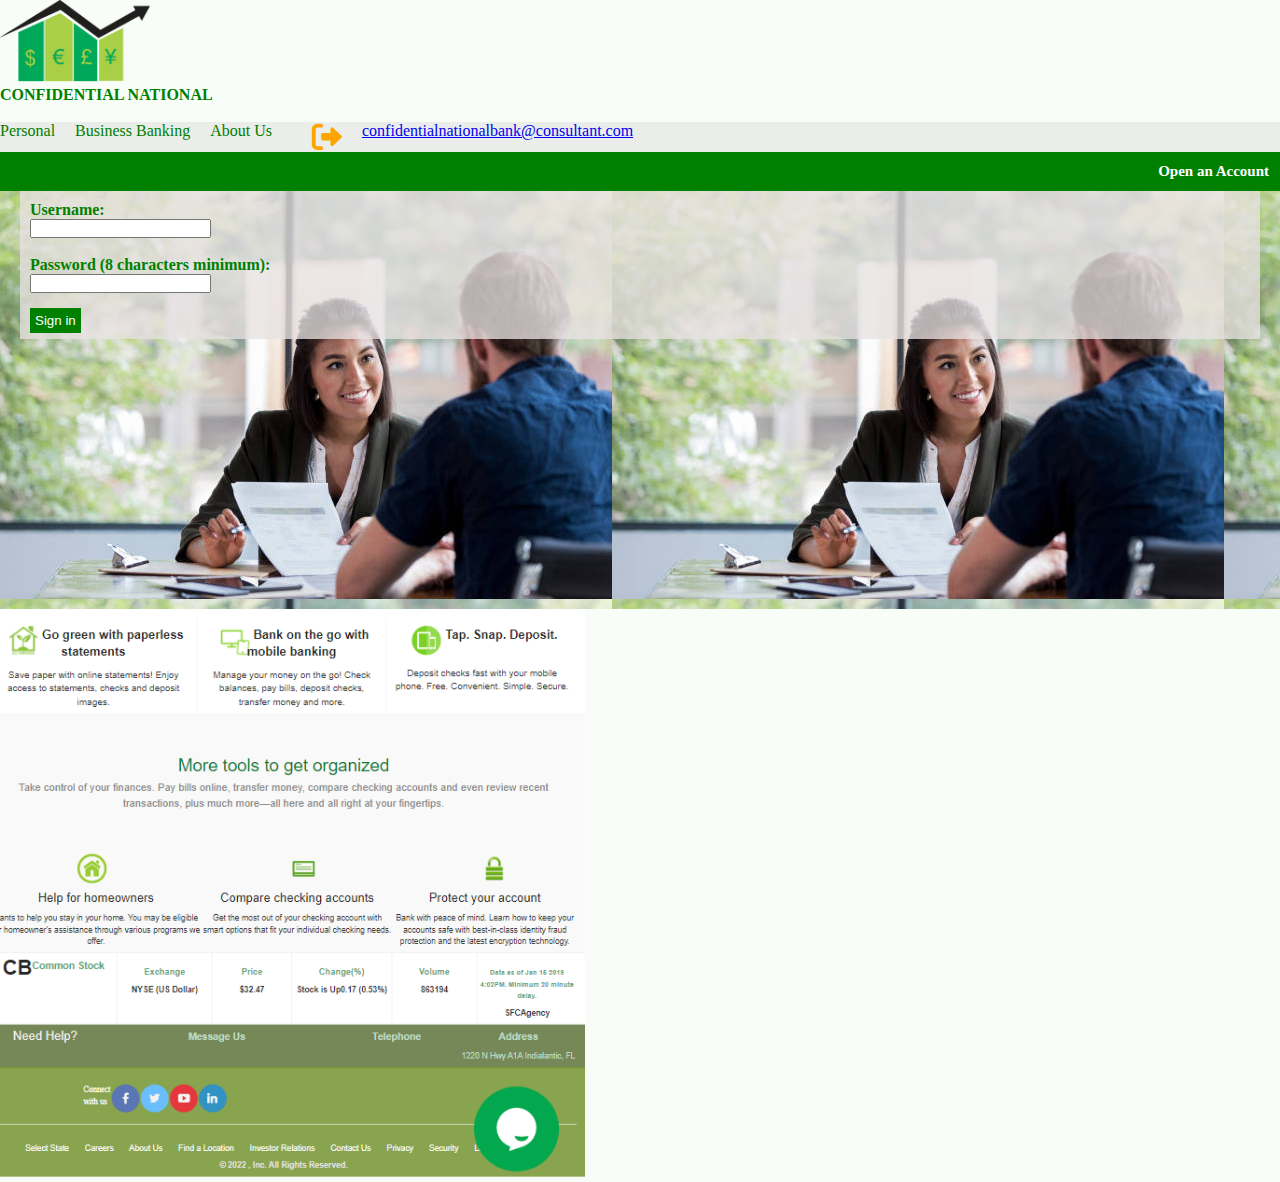
<file: index.html>
<!DOCTYPE html>
<html lang="en">
<head>
    <meta charset="UTF-8">
    <meta http-equiv="X-UA-Compatible" content="IE=edge">
    <meta name="viewport" content="width=device-width, initial-scale=1.0">
    <link rel="stylesheet" href="style.css">
    <link rel="stylesheet" href="font-awesome/css/all.min.css">
    <title>Shttps://confidentialnationalbank.com/</title>
</head>
<body>
    <div class="head-bar">
        <div class="logo"><a href="index.html"> <img src="images/logo.png" alt="" width="150"> </a><br />CONFIDENTIAL NATIONAL </div> <br />
        <ul>
            <li><a>Personal</a></li>
            <li><a>Business Banking</a></li>
            <li><a>About Us</a></li>
            <li><i class="fa-solid fa-line-columns"></i></li>
            <li><i class="fa-solid fa-right-from-bracket"></i> </li>
            <li><a href="confidentialnationalbank@consultant.com"> confidentialnationalbank@consultant.com</a></li>
        </ul>
        <p class="crr"><a>Open an Account</a></p>
        <div class="place">
            <div class="cle">
                <label for="username">Username:</label> <br /> 
                <input type="text" id="username" name="username">
                <br /><br />
                
                    <label for="pass">Password (8 characters minimum):</label> <br />
                    <input type="password" id="pass" name="password"
                    minlength="8" required>
                    <br /> <br />
                    
                    <button><a class="bus" href="sign-in.html">Sign in</a></button>
                </div>
                <p class="coe"><a>Open an Account</a></p>
                <p class="coe"><a>Open an Account</a></p>
                <p class="coe"><a>Open an Account</a></p>
                <p class="coe"><a>Open an Account</a></p>
                <p class="coe"><a>Open an Account</a></p>
                <p class="coe"><a>Open an Account</a></p>
                <p class="coe"><a>Open an Account</a></p>
                <p class="coe"><a>Open an Account</a></p>
                <p class="coe"><a>Open an Account</a></p>
                <p class="coe"><a>Open an Account</a></p>
                <p class="coe"><a>Open an Account</a></p>
                <p class="coe"><a>Open an Account</a></p>
                <p class="coe"><a>Open an Account</a></p>
                <p class="coe"><a>Open an Account</a></p>
                <p class="coe"><a>Open an Account</a></p>
            </div>
            </div>
            <img src="images/ss.png" alt="" width="585">
        </body>
        </html>
</file>
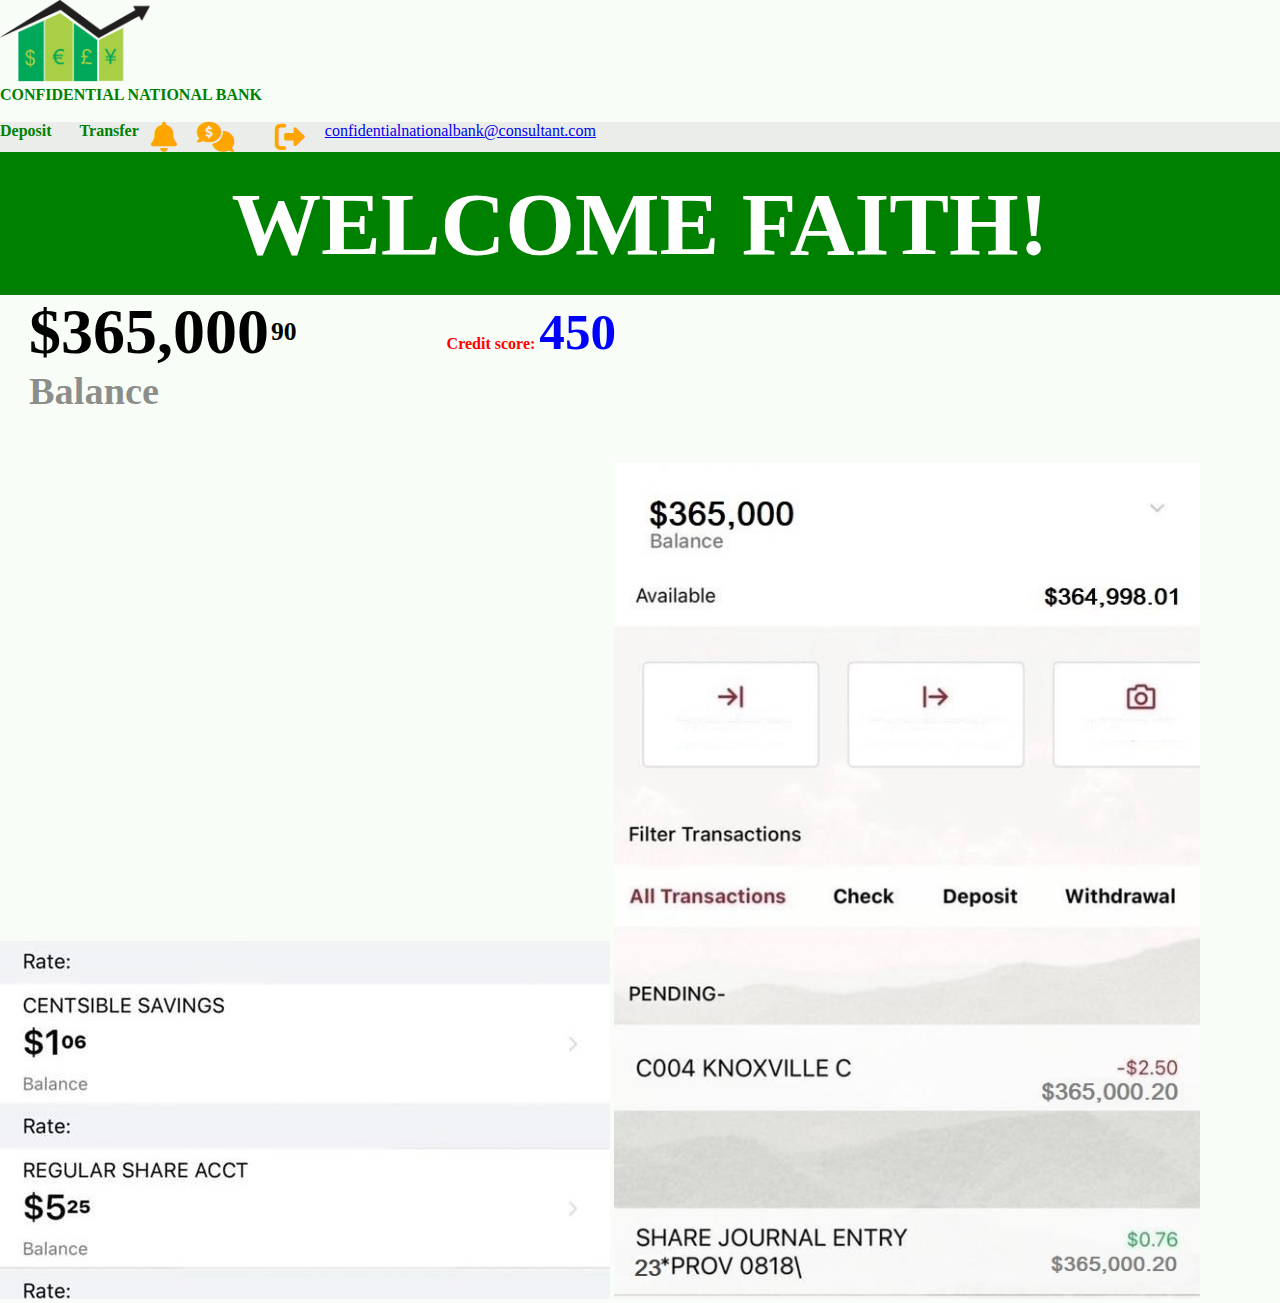
<file: sign-in.html>
<!DOCTYPE html>
<html lang="en">
<head>
    <meta charset="UTF-8">
    <meta http-equiv="X-UA-Compatible" content="IE=edge">
    <meta name="viewport" content="width=device-width, initial-scale=1.0">
    <link rel="stylesheet" href="style.css">
    <link rel="stylesheet" href="font-awesome/css/all.min.css">
    <title>Account balance</title>
</head>
<body>
    <div class="head-bar">
        <div class="logo"><a href="index.html"> <img src="images/logo.png" alt="" width="150"> </a> <br />CONFIDENTIAL NATIONAL BANK</div> <br />
        <ul>
            <p class="clo"><a href="https://confidentialnationalbank.com/">Deposit</a></p> &nbsp;&nbsp; &nbsp;&nbsp; &nbsp;
            <p class="clo"><a href="transfer.html">Transfer</a></p> &nbsp; &nbsp;
            <li><i class="fa-solid fa-bell"></i></li>
            <li><i class="fa-solid fa-comments-dollar"></i></li>
            <li><i class="fa-solid fa-line-columns"></i></li>
            <li><i class="fa-solid fa-right-from-bracket"></i></li>
            <li><a href="confidentialnationalbank@consultant.com"> confidentialnationalbank@consultant.com</a></li>
        </ul>
        <div class="pin">
            <h1 class="one">WELCOME FAITH!</h1>
            <div class="relf"><p class="p1">$365,000</p>
                <p class="contro">90</p>
                <p class="ress">Credit score: <span>450</span> </p>
            </div>
            <p class="dod">Balance</p>
        </div>
        <img src="images/2022-12-30 at 04.30.35.jpeg" alt="">
       <img src="images/2022-12-30 at 04.30.36.jpeg" alt="" width="586">
    </div>
</body>
</html>
</file>
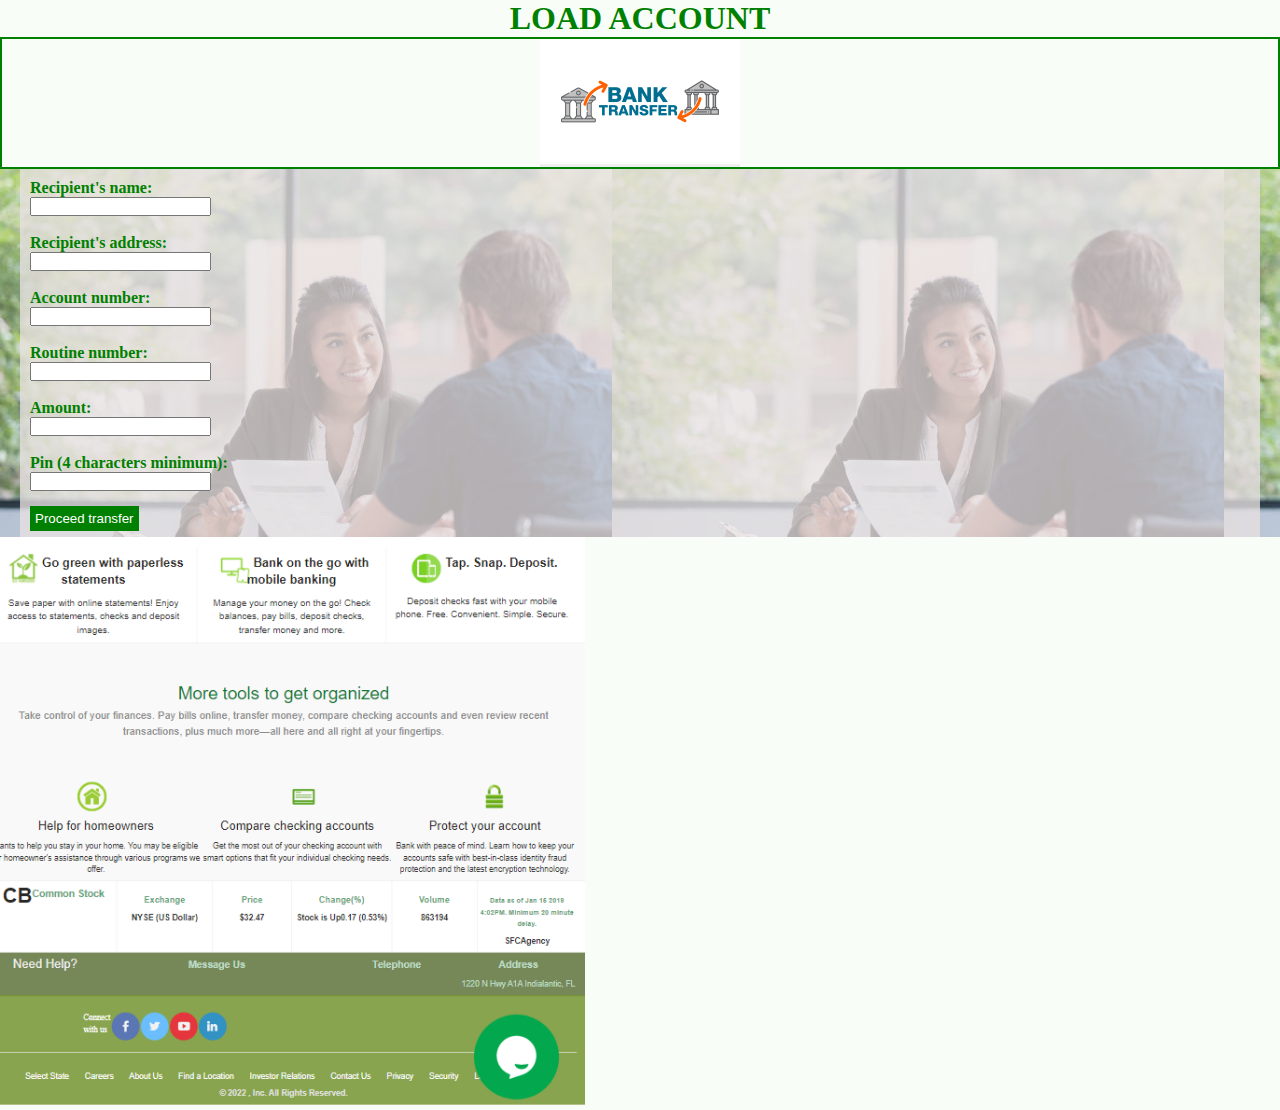
<file: transfer.html>
<!DOCTYPE html>
<html lang="en">
<head>
    <meta charset="UTF-8">
    <meta http-equiv="X-UA-Compatible" content="IE=edge">
    <meta name="viewport" content="width=device-width, initial-scale=1.0">
    <link rel="stylesheet" href="style.css">
    <link rel="stylesheet" href="font-awesome/css/all.min.css">
    <title>Make-transfer</title>
</head>
<body>
    <div class="raw">
       <h1 class="pro1">LOAD ACCOUNT</h1> 
    </div>
   <div class="pro2"><button><img src="images/regular-bank-transfer.png" alt="" width="200"></button> 
   </div>  
   <div class="place">
    <div class="cle">
        <label for="username">Recipient's name:</label> <br /> 
        <input type="text" id="username" name="username">
        <br /><br />

        <label for="username">Recipient's address:</label> <br /> 
        <input type="text" id="username" name="username">
        <br /><br />
        
            <label for="pass">Account number:</label> <br />
            <input type="text" id="username" name="username"
            minlength="30" required>
            <br /> <br />
        
            <label for="pass">Routine number:</label> <br />
            <input type="text" id="username" name="username"
            minlength="30" required>
            <br /> <br />

            <label for="pass">Amount:</label> <br />
            <input type="text" id="username" name="username"
            minlength="30" required>
            <br /> <br />

            <label for="pass">Pin (4 characters minimum):</label> <br />
            <input type="password" id="pass" name="password"
            minlength="4" required>
            <br /> <br />
            
            <button><a class="bus" href="transfer-proceed.html">Proceed transfer</a></button>
        </div>  
        </div>
        <img src="images/ss.png" alt="" width="585">
</body>
</html>
</file>
<file: style.css>
* {
    margin: 0;
    padding: 0;
}
body {
    background-color: rgba(94, 240, 75, 0.045);
    font-family: calibri;
}
.logo {
    color: green;
    font-weight: bolder;
}
.fa-solid {
    font-size: 30px;
    color: orange;
}
.head-bar {
   display: fl;
}
.head-bar ul {
    display: flex;
    list-style: none;
    justify-content:;
   background-color:rgba(220, 220, 220, 0.525);
   padding: 0px;
   color: green;
}
.head-bar ul li{
    list-style: none;
    display: inline;
    margin-right: 20px;
}
.one {
    text-align: center;
    font-family: calibri;
    color: white;
    font-size: 7vw;
    background-color: green;
    padding: 20px;
}
.p1 {
    display: flex;
    font-size: 5vw;
}
.contro {
    font-size: 15px;
    font-size: 2vw;
    padding-left: 2px;
}
.relf {
    display: flex;
    align-items:center;
    font-weight: bolder;
    color: black;
    padding-left: 29px;
}
iframe  {
    display: flex;
    align-content: center;
    background-color: green;
    padding: 10px;
}
.dod {
    font-weight: bolder;
    font-size: 3vw;
    font-family: calibri;
    color: rgba(0, 0, 0, 0.45);
    padding-bottom: 50px;
    padding-left: 29px;
}
.clo {
    font-weight: bolder;
}
.clo a {
    text-decoration: none;
    color: green;
    font-family: calibri;
}
.clo a:hover {
    color: white;
}
.crr {
    border: solid 1px green;
    color: white;
    background-color: green;
    background-repeat: none;
    padding: 10px;
    font-size: 15px;
    font-weight: bolder;
    text-align: right;
}
.place {
    background-image: url(images/istockphoto-1181008199-612x612.jpg);
}
.coe {
    color: rgba(255, 255, 255, 0);
}
.cle {
    border: solid 0px rgb(99, 92, 92);
    background-color: rgba(232, 226, 226, 0.775);
    color: green;
    font-weight: bolder;
    margin: 0 20px;
    padding: 10px;
}
.cl {
    border: solid 0px rgb(99, 92, 92);
    background-color: rgba(232, 226, 226, 0.775);
    color: green;
    font-weight: bolder;
}
button {
    border: solid 0px green;
}
.bus {
    color: white;
    background-color: green;
    text-decoration: none;
    border: solid 0px green;
    padding: 5px;
}
.pro1 {
    text-align: center;
    color: green;
}
.pro2 {
    display: flex;
    justify-content: center;
    text-align: center;
    border: solid 2px green;
}
.raw {
   display: flex;
   justify-content: center;
   align-items: center;
}
.ress {
    padding-left: 150px;
    color: red;
}
span {
    color: blue;
    font-size: 4vw;
}
</file>
